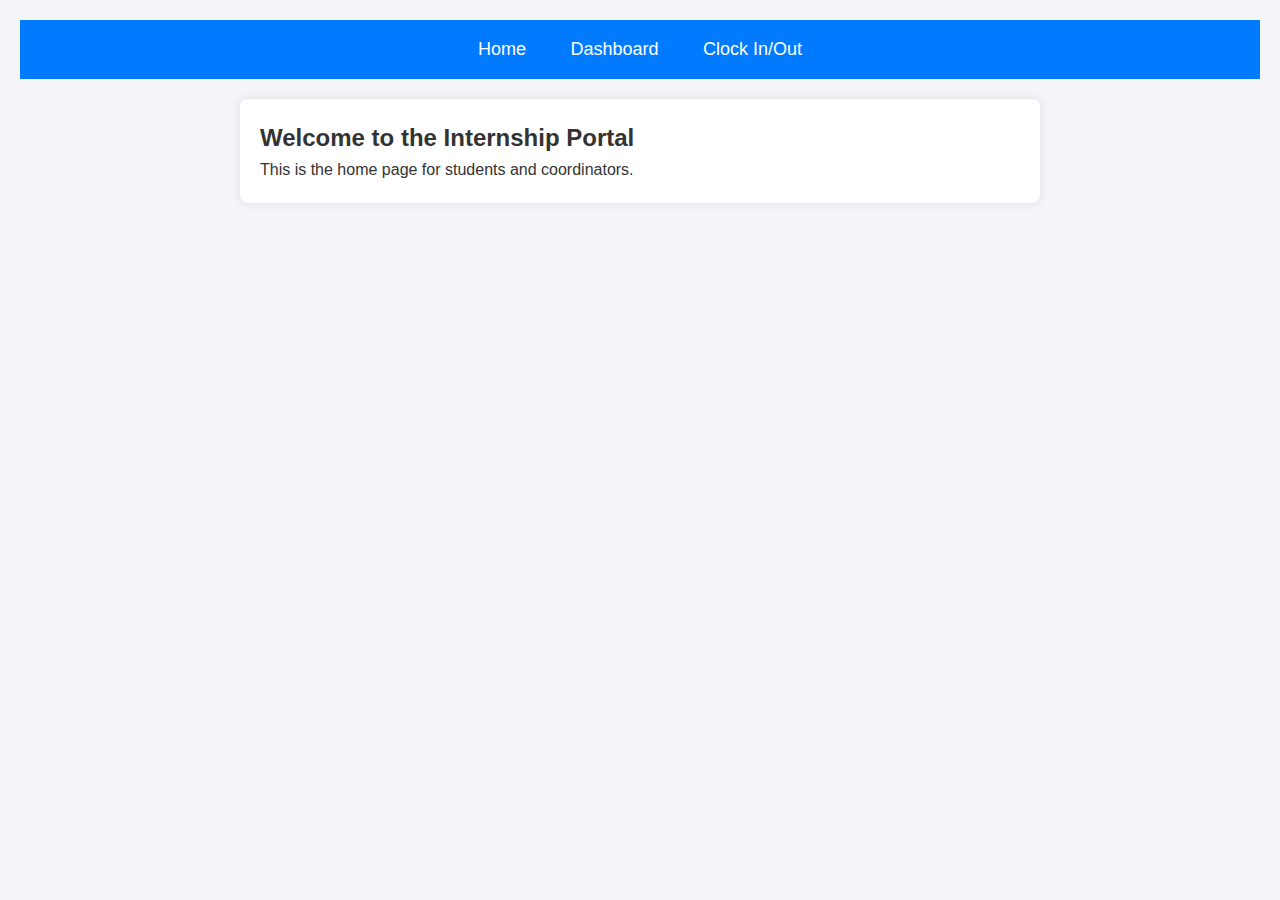
<file: index.html>
<!DOCTYPE html>
<html lang="en">
  <head>
    <meta charset="UTF-8" />
    <meta name="viewport" content="width=device-width, initial-scale=1.0" />
    <title>Document</title>
    <link rel="stylesheet" href="./css/global.css" />
    <link
      href="https://cdn.jsdelivr.net/npm/bootstrap@5.2.3/dist/css/bootstrap.min.css"
      rel="stylesheet"
      integrity="sha384-rbsA2VBKQhggwzxH7pPCaAqO46MgnOM80zW1RWuH61DGLwZJEdK2Kadq2F9CUG65"
      crossorigin="anonymous"
    />
  </head>
  <body>
    <nav>
      <a href="./index.html">Home</a>
      <a href="./dashboard.html">Dashboard</a>
      <a href="./timesheet.html">Clock In/Out</a>
    </nav>

    <div id="home" class="container">
      <h2>Welcome to the Internship Portal</h2>
      <p>This is the home page for students and coordinators.</p>
    </div>
    <script
      src="https://cdn.jsdelivr.net/npm/bootstrap@5.2.3/dist/js/bootstrap.bundle.min.js"
      integrity="sha384-kenU1KFdBIe4zVF0s0G1M5b4hcpxyD9F7jL+jjXkk+Q2h455rYXK/7HAuoJl+0I4"
      crossorigin="anonymous"
    ></script>
  </body>
</html>
</file>
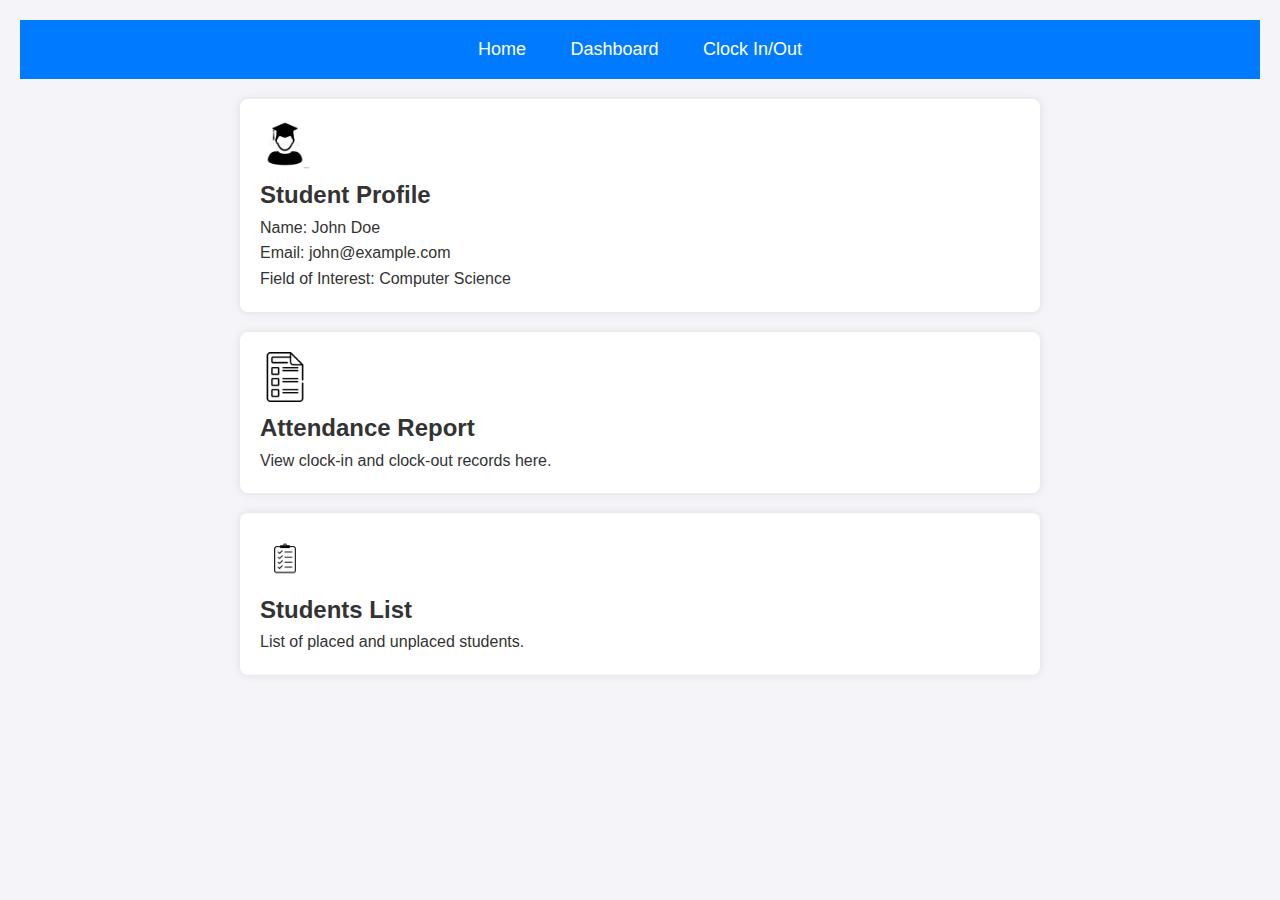
<file: dashboard.html>
<!DOCTYPE html>
<html lang="en">
  <head>
    <meta charset="UTF-8" />
    <meta name="viewport" content="width=device-width, initial-scale=1.0" />
    <title>Document</title>
    <link rel="stylesheet" href="./css/global.css" />
    <link
      href="https://cdn.jsdelivr.net/npm/bootstrap@5.2.3/dist/css/bootstrap.min.css"
      rel="stylesheet"
      integrity="sha384-rbsA2VBKQhggwzxH7pPCaAqO46MgnOM80zW1RWuH61DGLwZJEdK2Kadq2F9CUG65"
      crossorigin="anonymous"
    />
  </head>
  <body>
    <nav>
      <a href="./index.html">Home</a>
      <a href="./dashboard.html">Dashboard</a>
      <a href="./timesheet.html">Clock In/Out</a>
    </nav>

    <div id="profile" class="container hidden">
      <img
        src="./assets/images/student-icon.jpg"
        class="dashboard-icon"
        alt=""
      />
      <h2>Student Profile</h2>
      <p>Name: John Doe</p>
      <p>Email: john@example.com</p>
      <p>Field of Interest: Computer Science</p>
    </div>

    <div id="attendance" class="container hidden">
      <img
        src="./assets/images/report-icon.png"
        class="dashboard-icon"
        alt=""
      />
      <h2>Attendance Report</h2>
      <p>View clock-in and clock-out records here.</p>
    </div>

    <div id="students" class="container hidden">
      <img src="./assets/images/list-icon.png" class="dashboard-icon" alt="" />
      <h2>Students List</h2>
      <p>List of placed and unplaced students.</p>
    </div>
    <script
      src="https://cdn.jsdelivr.net/npm/bootstrap@5.2.3/dist/js/bootstrap.bundle.min.js"
      integrity="sha384-kenU1KFdBIe4zVF0s0G1M5b4hcpxyD9F7jL+jjXkk+Q2h455rYXK/7HAuoJl+0I4"
      crossorigin="anonymous"
    ></script>
  </body>
</html>
</file>
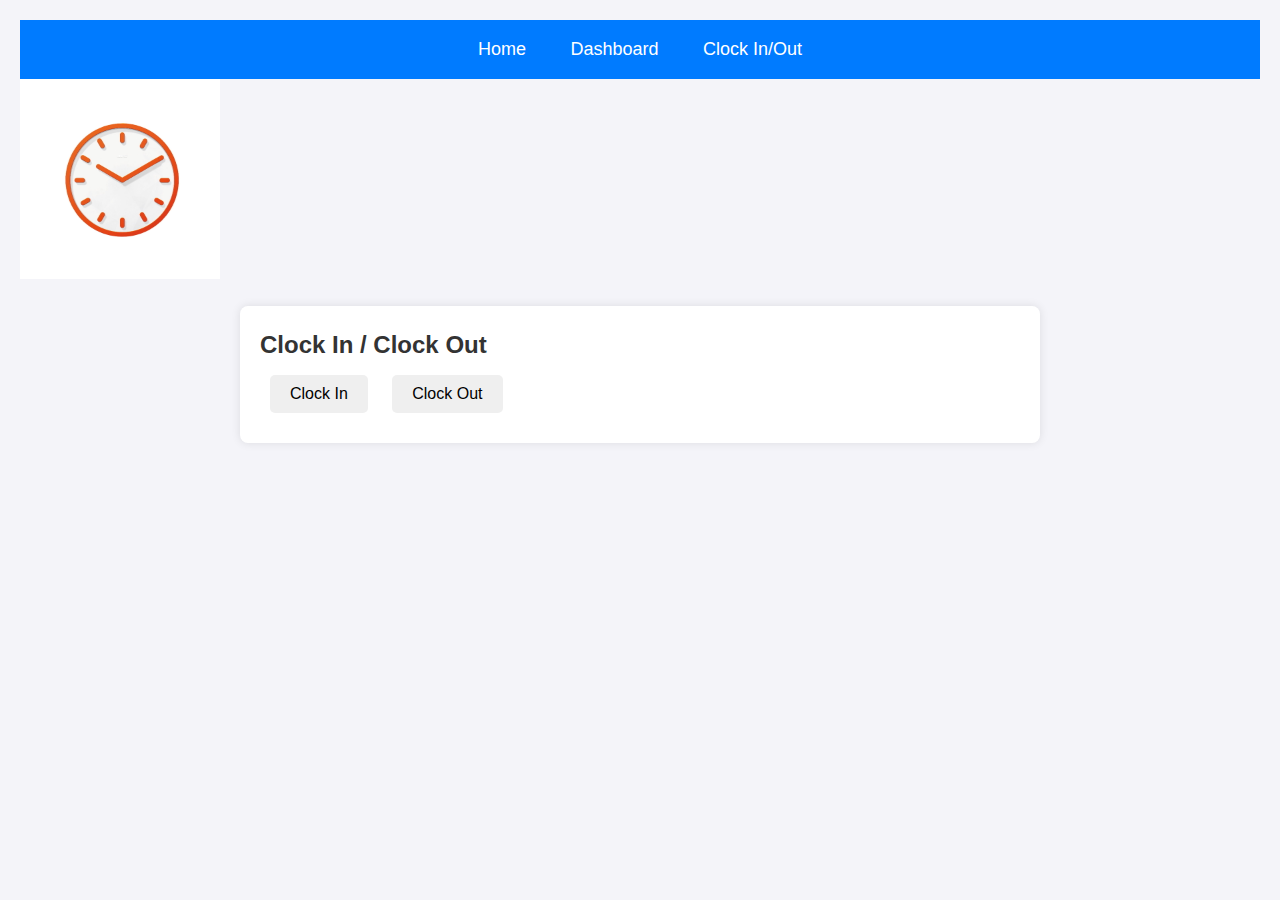
<file: timesheet.html>
<!DOCTYPE html>
<html lang="en">
  <head>
    <meta charset="UTF-8" />
    <meta name="viewport" content="width=device-width, initial-scale=1.0" />
    <title>Document</title>
    <link rel="stylesheet" href="./css/global.css" />
    <link
      href="https://cdn.jsdelivr.net/npm/bootstrap@5.2.3/dist/css/bootstrap.min.css"
      rel="stylesheet"
      integrity="sha384-rbsA2VBKQhggwzxH7pPCaAqO46MgnOM80zW1RWuH61DGLwZJEdK2Kadq2F9CUG65"
      crossorigin="anonymous"
    />
  </head>
  <body>
    <nav>
      <a href="./index.html">Home</a>
      <a href="./dashboard.html">Dashboard</a>
      <a href="./timesheet.html">Clock In/Out</a>
    </nav>

    <img src="./assets/images/Tempo-orange.jpg" alt="" class="clock__img" />
    <div id="clockin" class="container hidden">
      <h2>Clock In / Clock Out</h2>
      <button>Clock In</button>
      <button>Clock Out</button>
      <p id="clock-status"></p>
    </div>
    <script
      src="https://cdn.jsdelivr.net/npm/bootstrap@5.2.3/dist/js/bootstrap.bundle.min.js"
      integrity="sha384-kenU1KFdBIe4zVF0s0G1M5b4hcpxyD9F7jL+jjXkk+Q2h455rYXK/7HAuoJl+0I4"
      crossorigin="anonymous"
    ></script>
  </body>
</html>
</file>
<file: css/global.css>
/* Global Styles */
* {
  margin: 0;
  padding: 0;
  box-sizing: border-box;
  font-family: Arial, sans-serif;
}

body {
  background-color: #f4f4f9;
  color: #333;
  line-height: 1.6;
  padding: 20px;
}

/* Navigation Bar */
nav {
  background-color: #007bff;
  padding: 15px;
  text-align: center;
}

nav a {
  color: white;
  text-decoration: none;
  padding: 10px 20px;
  font-size: 18px;
}

nav a:hover {
  background-color: #0056b3;
  border-radius: 5px;
}

/* Container Styles */
.container {
  max-width: 800px;
  margin: 20px auto;
  background: white;
  padding: 20px;
  border-radius: 8px;
  box-shadow: 0 0 10px rgba(0, 0, 0, 0.1);
}

/* Clock In/Out Buttons */
button {
  padding: 10px 20px;
  font-size: 16px;
  margin: 10px;
  border: none;
  border-radius: 5px;
  cursor: pointer;
  transition: background 0.3s ease-in-out;
}

button:first-child {
  background-color: #28a745;
  color: white;
}

button:first-child:hover {
  background-color: #218838;
}

button:last-child {
  background-color: #dc3545;
  color: white;
}

button:last-child:hover {
  background-color: #c82333;
}

/* Responsive Design */
@media (max-width: 600px) {
  nav {
    display: flex;
    flex-direction: column;
    text-align: center;
  }

  nav a {
    display: block;
    padding: 10px;
  }
}

.clock__img {
  width: 200px;
  height: 200px;
}

.dashboard-icon {
  width: 50px;
}
</file>
